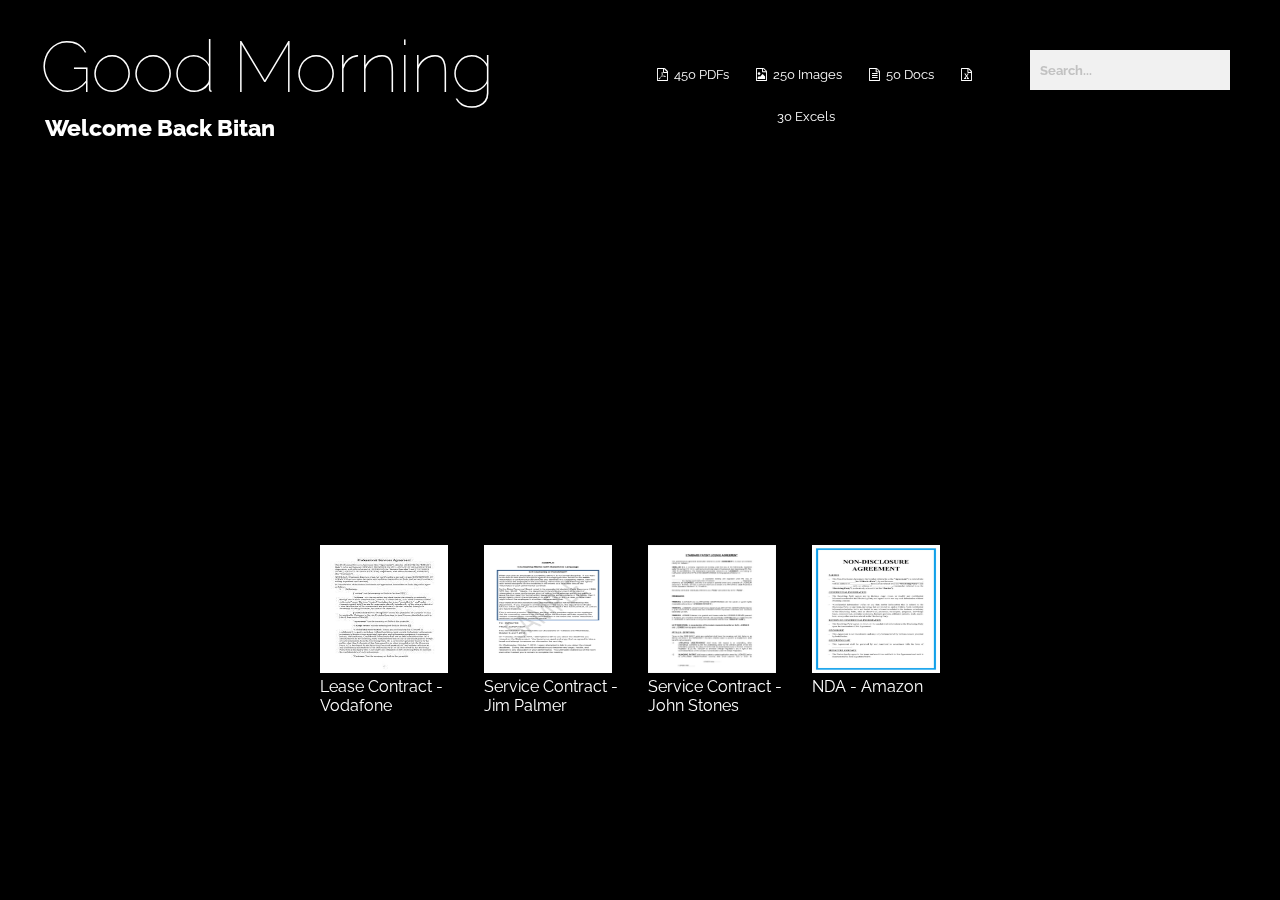
<file: index.html>
<!DOCTYPE html>
<html lang="en" class="no-js">
	<head>
		<meta charset="UTF-8" />
		<meta http-equiv="X-UA-Compatible" content="IE=edge"> 
		<meta name="viewport" content="width=device-width, initial-scale=1.0, maximum-scale=1.0, user-scalable=0" />
		<title>Salyn - Attachment Buddy for Email</title>
		<meta name="description" content="A chrome extension to make it easier to sort through attachments." />
		<meta name="keywords" content="email, hackathon, nylas" />
		<meta name="author" content="Bitan Nath" />
		<link rel="shortcut icon" href="../favicon.ico">
		<link href='http://fonts.googleapis.com/css?family=Raleway:100,700,800' rel='stylesheet' type='text/css'>
		<link href='http://fonts.googleapis.com/css?family=Lato:100,700,800' rel='stylesheet' type='text/css'>
		<link rel="stylesheet" type="text/css" href="fonts/font-awesome-4.2.0/css/font-awesome.min.css" />
		<link rel="stylesheet" type="text/css" href="css/normalize.css" />
		<link rel="stylesheet" type="text/css" href="css/demo.css" />
		<link rel="stylesheet" type="text/css" href="css/component.css" />
		<link rel="stylesheet" type="text/css" href="css/index.css" />
		<!--[if IE]>
  		<script src="http://html5shiv.googlecode.com/svn/trunk/html5.js"></script>
		<![endif]-->
	</head>
	<body>
		<div class="container">
			<aside class="sidebar clearfix">
				<nav>
					<a href="#" class="hover-effect"><i class="fa fa-fw fa-file-pdf-o"></i> 450 PDFs</a>
					<a href="#" class="hover-effect"><i class="fa fa-fw fa-file-image-o"></i> 250 Images</a>
					<a href="#" class="hover-effect"><i class="fa fa-fw fa-file-text-o"></i> 50 Docs</a>
					<a href="#" class="hover-effect"><i class="fa fa-fw fa-file-excel-o"></i> 30 Excels</a>
				</nav>
			</aside>
			<div id="morphsearch" class="morphsearch">
				<form class="morphsearch-form">
					<input class="morphsearch-input" type="search" placeholder="Search..."/>
					<button class="morphsearch-submit" type="submit">Search</button>
				</form>
				<div class="morphsearch-content">
					<div class="dummy-column">
						<h2>JPG/PNG</h2>
						<a class="dummy-media-object" href="#">
							<img src="img/pic5.png" alt="Image"/>
							<h3>Egypt Holidays</h3>
						</a>
						<a class="dummy-media-object" href="#">
							<img src="img/pic4.png" alt="Image"/>
							<h3>College Grad img/pics</h3>
						</a>
						<a class="dummy-media-object" href="#">
							<img src="img/pic2.png" alt="Image"/>
							<h3>Your Girlfriend ;)</h3>
						</a>
						<a class="dummy-media-object" href="#">
							<img src="img/pic6.png" alt="Image"/>
							<h3>Turkey Random Clicks</h3>
						</a>
						<a class="dummy-media-object" href="#">
							<img src="img/pic3.png" alt="Image"/>
							<h3>Daily Diary</h3>
						</a>
						<a class="dummy-media-object" href="#">
							<img src="img/pic7.png" alt="Image"/>
							<h3>Cello Practice Audi</h3>
						</a>
					</div>
					<div class="dummy-column">
						<h2>PDFs</h2>
						<a class="dummy-media-object" href="#">
							<img src="img/thomb.png" alt="Thumb"/>
							<h3>Service Contract</h3>
						</a>
						<a class="dummy-media-object" href="#">
							<img src="img/thumb.png" alt="Thumb"/>
							<h3>Study Chapter</h3>
						</a>
						<a class="dummy-media-object" href="#">
							<img src="img/thumb1.png" alt="Thumb"/>
							<h3>Research Paper</h3>
						</a>
						<a class="dummy-media-object" href="#">
							<img src="img/thumb3.png" alt="Thumb"/>
							<h3>Thesis Dissertation</h3>
						</a>
						<a class="dummy-media-object" href="#">
							<img src="img/thumbelina.png" alt="Thumb"/>
							<h3>Article Intro Study</h3>
						</a>
						<a class="dummy-media-object" href="#">
							<img src="img/throbbing.png" alt="Thumb"/>
							<h3>Lease Contract</h3>
						</a>
					</div>
					<div class="dummy-column">
						<h2>DOC/XLS</h2>
						<a class="dummy-media-object" href="#">
							<img src="img/xls.png" alt="Excel"/>
							<h3>Project Data</h3>
						</a>
						<a class="dummy-media-object" href="#">
							<img src="img/txt.png" alt="Doc"/>
							<h3>PRD for Feature Release</h3>
						</a>
						<a class="dummy-media-object" href="#">
							<img src="img/xls.png" alt="Excel"/>
							<h3>Sprint Chart Burndown</h3>
						</a>
						<a class="dummy-media-object" href="#">
							<img src="img/txt.png" alt="Doc"/>
							<h3>Bugfix Template</h3>
						</a>
						<a class="dummy-media-object" href="#">
							<img src="img/txt.png" alt="Doc"/>
							<h3>Leave Application Template</h3>
						</a>
						<a class="dummy-media-object" href="#">
							<img src="img/xls.png" alt="Excel"/>
							<h3>Gantt Chart Feature Completion</h3>
						</a>
					</div>
				</div><!-- /morphsearch-content -->
				<span class="morphsearch-close"></span>
			</div><!-- /morphsearch -->
			<header class="codrops-header">
				<h1>Good <em id="timeofday">Morning</em> <span>Welcome Back Bitan</span></h1>
			</header>
			<div class="overlay">
			</div>
		</div><!-- /container -->
		<div class="grid-container"> <!-- The grid... the net... The Matrix! -->
			<figure>
				<img style='width:128px;height:128px' src="img/img1.jpg" alt="Placeholder image" class="img-fluid">
				<figcaption>Lease Contract - Vodafone</figcaption>
			</figure>
			<figure>
				<img style='width:128px;height:128px' src="img/img2.jpg" alt="Placeholder image" class="img-fluid">
				<figcaption>Service Contract - Jim Palmer</figcaption>
			</figure>
			<figure>
				<img style='width:128px;height:128px' src="img/img3.jpg" alt="Placeholder image" class="img-fluid">
				<figcaption>Service Contract - John Stones</figcaption>
			</figure>
			<figure>
				<img style='width:128px;height:128px' src="img/img4.jpg" alt="Placeholder image" class="img-fluid">
				<figcaption>NDA - Amazon</figcaption>
			</figure>
		</div> <!-- / .grid-container -->
		<script src="js/classie.js"></script>
		<script src="js/index.js"></script>
	</body>
</html>
</file>
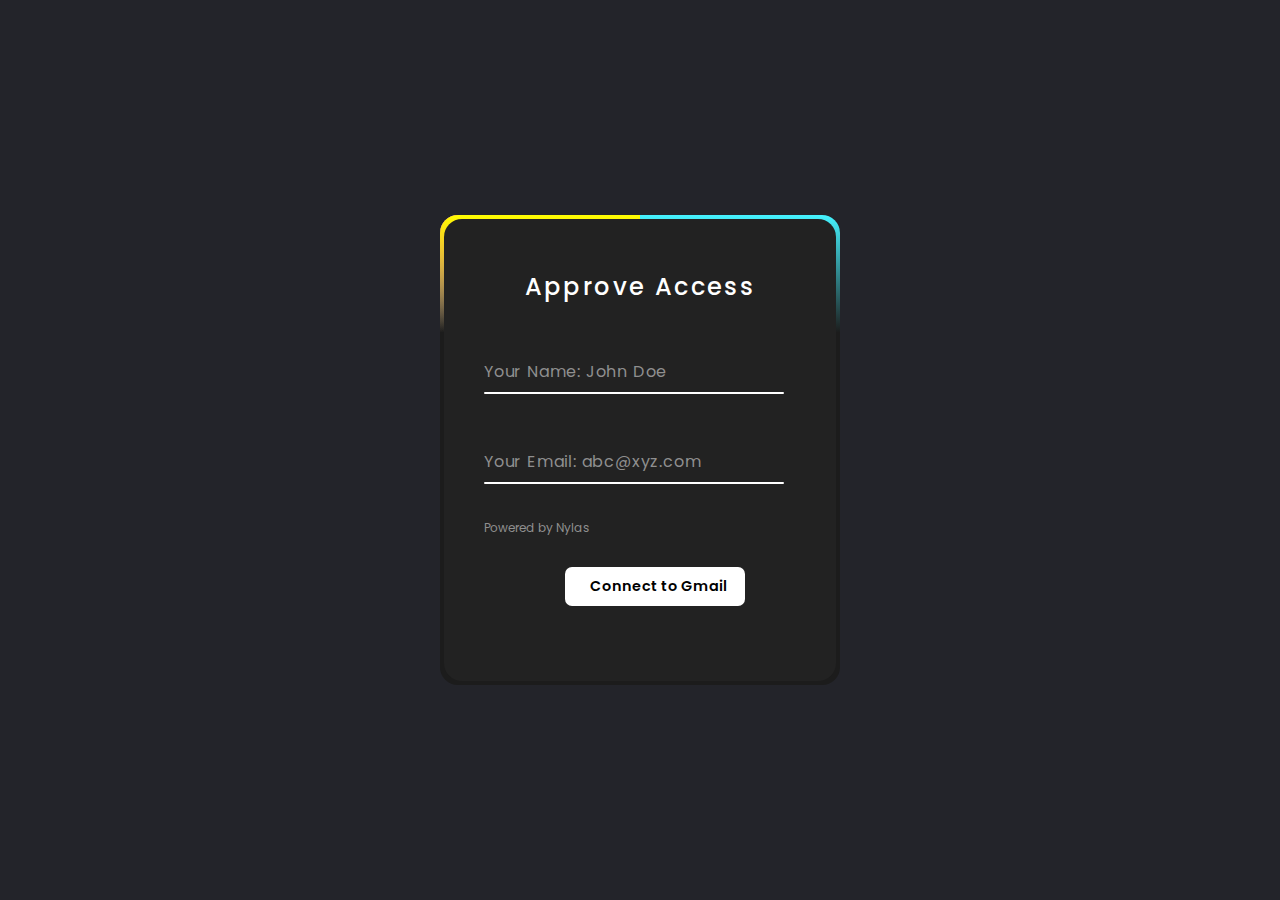
<file: onboarding.html>
<html>

<head>
    <style>
        @import url("https://fonts.googleapis.com/css2?family=Open+Sans:wght@300;400;500;600;700&family=Poppins:wght@300;400;500;600;700;800;900&family=Syne:wght@800&display=swap");

        * {
            margin: 0;
            padding: 0;
            box-sizing: border-box;
            font-family: "Poppins", sans-serif;
        }

        body {
            display: flex;
            justify-content: center;
            align-items: center;
            min-height: 100vh;
            background: #23242a;
        }

        .box {
            position: relative;
            width: 400px;
            height: 470px;
            background: #1c1c1c;
            border-radius: 18px;
            overflow: hidden;
        }

        .box::before {
            content: "";
            position: absolute;
            width: 4000px;
            height: 470px;
            top: -50%;
            left: -50%;
            background: linear-gradient(0deg,
                    transparent,
                    transparent,
                    #45f3ff,
                    #45f3ff,
                    #45f3ff);
            z-index: 1;
            transform-origin: bottom right;
            animation: animate 6s linear infinite;
        }

        .box::after {
            content: "";
            position: absolute;
            width: 400px;
            height: 470px;
            top: -50%;
            left: -50%;
            background: linear-gradient(0deg,
                    transparent,
                    transparent,
                    #ffff00,
                    #ffff00,
                    #ffff00);
            z-index: 1;
            transform-origin: bottom right;
            animation: animate 6s linear infinite;
            animation-delay: -3s;
        }

        .borderLine {
            position: absolute;
            top: 0;
            inset: 0;
        }

        .borderLine::before {
            content: "";
            position: absolute;
            width: 400px;
            height: 470px;
            top: -50%;
            left: -50%;
            background: linear-gradient(0deg,
                    transparent,
                    transparent,
                    #fc0f8d,
                    #fc0f8d,
                    #fc0f8d);
            z-index: 1;
            transform-origin: bottom right;
            animation: animate 6s linear infinite;
        }

        @keyframes animate {
            0% {
                transform: rotate(0deg);
            }

            100% {
                transform: rotate(360deg);
            }
        }

        .box form {
            position: absolute;
            inset: 4px;
            background: #222;
            padding: 50px 40px;
            border-radius: 18px;
            z-index: 2;
            display: flex;
            flex-direction: column;
        }

        .box form h2 {
            color: #fff;
            font-weight: 500;
            text-align: center;
            letter-spacing: 0.1em;
        }

        .box form .inputBox {
            position: relative;
            width: 300px;
            margin-top: 35px;
        }

        .box form .inputBox input {
            position: relative;
            width: 100%;
            padding: 20px 10px 10px;
            background: transparent;
            outline: none;
            border: none;
            box-shadow: none;
            color: #23242a;
            font-size: 1em;
            letter-spacing: 0.05em;
            transition: 0.5s;
            z-index: 10;
        }

        .box form .inputBox span {
            position: absolute;
            left: 0;
            padding: 20px 0px 10px;
            pointer-events: none;
            color: #8f8f8f;
            font-size: 1em;
            letter-spacing: 0.05em;
            transition: 0.5s;
        }

        .box form .inputBox input:valid~span,
        .box form .inputBox input:focus~span {
            color: #fff;
            font-size: 0.75em;
            transform: translateY(-34px);
        }

        .box form .inputBox i {
            position: absolute;
            left: 0;
            bottom: 0;
            width: 100%;
            height: 2px;
            background: #fff;
            border-radius: 7px;
            overflow: hidden;
            transition: 0.5s;
            pointer-events: none;
        }

        .box form .inputBox input:valid~i,
        .box form .inputBox input:focus~i {
            height: 44px;
        }

        .box form .links {
            display: flex;
            justify-content: space-between;
            margin-top: 20px;
        }

        .box form .links a {
            margin: 15px 12px 20px 0;
            font-size: 0.75em;
            color: #8f8f8f;
            text-decoration: none;
        }

        .box form .links a:hover,
        .box form .links a:nth-child(2) {
            color: #fff;
        }

        .box form input[type="submit"] {
            border: none;
            outline: none;
            padding: 9px 25px;
            background: #fff;
            cursor: pointer;
            font-size: 0.9em;
            border-radius: 7px;
            font-weight: 600;
            width: 180px;
            margin-top: 10px;
            transition: 0.6s;
            transform: translateX(45%);
        }

        .box form input[type="submit"]:hover {
            background-color: #31e1f7;
        }

        .box form input[type="submit"]:active {
            opacity: 0.8;
        }
    </style>
</head>

<body>
    <div class="box">
        <span class="borderLine"></span>
        <form>
            <h2>Approve Access</h2>
            <div class="inputBox">
                <input type="text" required="required">
                <span>Your Name: John Doe</span>
                <i></i>
            </div>
            <div class="inputBox">
                <input type="email" required="required">
                <span>Your Email: abc@xyz.com</span>
                <i></i>
            </div>
            <div class="links">
                <a href="#">Powered by Nylas</a>
            </div>
            <input type="submit" value="Connect to Gmail">
        </form>
    </div>
    </div>
</body>

</html>
</file>
<file: css/demo.css>
@font-face {
	font-weight: normal;
	font-style: normal;
	font-family: 'codropsicons';
	src: url('../fonts/codropsicons/codropsicons.eot');
	src: url('../fonts/codropsicons/codropsicons.eot?#iefix') format('embedded-opentype'),
		url('../fonts/codropsicons/codropsicons.woff') format('woff'),
		url('../fonts/codropsicons/codropsicons.ttf') format('truetype'),
		url('../fonts/codropsicons/codropsicons.svg#codropsicons') format('svg');
}

*, *:after, *:before {
	-webkit-box-sizing: border-box;
	box-sizing: border-box;
}

.clearfix:before, .clearfix:after {
	content: '';
	display: table;
}

.clearfix:after {
	clear: both;
}

body {
	background: black url(https://source.unsplash.com/random/1773x1117/?landscape,day) no-repeat center bottom;
	color: #fff;
	font-size: 1em;
	font-family: 'Raleway', Arial, sans-serif;
	min-height: 500px;
	backdrop-filter: brightness(50%);
}

a {
	color: #fff;
	text-decoration: none;
	outline: none;
}

a:hover,
a:focus {
	color: black;
}


/* Header */
.codrops-header,
.sidebar {
	max-width: 50%;
	float: left;
	padding: 40px;
}

.sidebar {
	padding: 50px 50px 0 0;
	float: right;
	min-height: 9em;
}

.sidebar>nav {
	float: left;
	font-size: 1.5em;
	line-height: 1.75;
	text-align: center;
	margin: 0 250px 1em 0;
}

.sidebar>nav a {
	margin: 0 5px;
	font-size: small;
}

.clicked {
	margin: 0 5px;
	font-size: small;
	background-color: turquoise !important;
	color: black !important;
}

.codrops-header h1 {
	margin: 0;
	font-weight: 100;
	font-size: 4.5em;
	line-height: 0.75;
	color: #fff;
	letter-spacing: -1px;
}

.codrops-header h1 span {
	display: block;
	font-size: 31.5%;
	font-weight: 800;
	letter-spacing: 0px;
	text-indent: 5px;
	line-height: 1;
	padding: 1em 0;
	color: #fff;
}

/* To Navigation Style */
.codrops-links {
	text-transform: uppercase;
	font-weight: 800;
	font-size: 1.5em;
	line-height: 2.2;
}

.codrops-links a {
	display: inline-block;
	padding: 0 0.5em 0 0;
	margin: 0 1em 0 0;
	text-decoration: none;
	letter-spacing: 1px;
	position: relative;
}

.codrops-links a:first-child:after {
	content: '/';
	color: rgba(255, 255, 255, 0.2);
	font-weight: 100;
	position: absolute;
	font-size: 2em;
	top: 50%;
	left: 100%;
	pointer-events: none;
	-webkit-transform: translateY(-50%);
	transform: translateY(-50%);
}

.codrops-icon span {
	display: none;
}

.codrops-icon:before {
	margin: 0 4px;
	text-transform: none;
	font-weight: normal;
	font-style: normal;
	font-variant: normal;
	font-family: 'codropsicons';
	line-height: 1;
	speak: none;
	-webkit-font-smoothing: antialiased;
}

.codrops-icon-drop:before {
	content: "\e001";
}

.codrops-icon-prev:before {
	content: "\e004";
}

@media screen and (max-width: 60.625em) {

	.codrops-header,
	.sidebar {
		float: none;
		max-width: 100%;
		padding: 20px;
		text-align: center;
	}

	.sidebar>nav {
		float: none;
		margin: 100px 0.5em 0;
	}
}
</file>
<file: css/component.css>
html, body {
	height: 100%;
}

body {
	overflow-x: hidden;
	overflow-y: scroll;
}

.morphsearch {
	width: 200px;
	min-height: 40px;
	background: #f1f1f1;
	position: absolute;
	z-index: 10000;
	top: 50px;
	right: 50px;
	-webkit-transform-origin: 100% 0;
	transform-origin: 100% 0;
	-webkit-transition-property: min-height, width, top, right;
	transition-property: min-height, width, top, right;
	-webkit-transition-duration: 0.5s;
	transition-duration: 0.5s;
	-webkit-transition-timing-function: cubic-bezier(0.7,0,0.3,1);
	transition-timing-function: cubic-bezier(0.7,0,0.3,1);
}

.morphsearch.open {
	width: 100%;
	min-height: 100%;
	top: 0px;
	right: 0px;
}

.morphsearch-form {
	width: 100%;
	height: 40px;
	margin: 0 auto;
	position: relative;
	-webkit-transition-property: width, height, -webkit-transform;
	transition-property: width, height, transform;
	-webkit-transition-duration: 0.5s;
	transition-duration: 0.5s;
	-webkit-transition-timing-function: cubic-bezier(0.7,0,0.3,1);
	transition-timing-function: cubic-bezier(0.7,0,0.3,1);
}

.morphsearch.open .morphsearch-form {
	width: 80%;
	height: 160px;
	-webkit-transform: translate3d(0,3em,0);
	transform: translate3d(0,3em,0);
}

.morphsearch-input {
	width: 100%;
	height: 100%;
	padding: 0 10% 0 10px;
	font-weight: 700;
	border: none;
	background: transparent;
	font-size: 0.8em;
	color: #ec5a62;
	-webkit-transition: font-size 0.5s cubic-bezier(0.7,0,0.3,1);
	transition: font-size 0.5s cubic-bezier(0.7,0,0.3,1);
}

.morphsearch-input::-ms-clear { /* remove cross in IE */
    display: none;
}

.morphsearch.hideInput .morphsearch-input {
	color: transparent;
	-webkit-transition: color 0.3s;
	transition: color 0.3s;
}

.morphsearch.open .morphsearch-input {
	font-size: 7em;
}

/* placeholder */
.morphsearch-input::-webkit-input-placeholder {
	color: #c2c2c2;
}

.morphsearch-input:-moz-placeholder {
	color: #c2c2c2;
}

.morphsearch-input::-moz-placeholder {
	color: #c2c2c2;
}

.morphsearch-input:-ms-input-placeholder {
	color: #c2c2c2;
}

/* hide placeholder when active in Chrome */
.gn-search:focus::-webkit-input-placeholder {
	color: transparent;
}

input[type="search"] { /* reset normalize */
	-webkit-box-sizing: border-box; 
	box-sizing: border-box;	
}

.morphsearch-input:focus,
.morphsearch-submit:focus {
	outline: none;
}

.morphsearch-submit {
	position: absolute;
	width: 80px;
	height: 80px;
	text-indent: 100px;
	overflow: hidden;
	right: 0;
	top: 50%;
	background: transparent url(../img/magnifier.svg) no-repeat center center;
	background-size: 100%;
	border: none;
	pointer-events: none;
	transform-origin: 50% 50%;
	opacity: 0;
	-webkit-transform: translate3d(-30px,-50%,0) scale3d(0,0,1);
	transform: translate3d(-30px,-50%,0) scale3d(0,0,1);
}

.morphsearch.open .morphsearch-submit {
	pointer-events: auto;
	opacity: 1;
	-webkit-transform: translate3d(-30px,-50%,0) scale3d(1,1,1);
	transform: translate3d(-30px,-50%,0) scale3d(1,1,1);
	-webkit-transition: opacity 0.3s, -webkit-transform 0.3s;
	transition: opacity 0.3s, transform 0.3s;
	-webkit-transition-delay: 0.5s;
	transition-delay: 0.5s;
}

.morphsearch-close {
	width: 36px;
	height: 36px;
	position: absolute;
	right: 1em;
	top: 1em;
	overflow: hidden;
	text-indent: 100%;
	cursor: pointer;
	pointer-events: none;
	opacity: 0;
	-webkit-transform: scale3d(0,0,1);
	transform: scale3d(0,0,1);
}

.morphsearch.open .morphsearch-close {
	opacity: 1;
	pointer-events: auto;
	-webkit-transform: scale3d(1,1,1);
	transform: scale3d(1,1,1);
	-webkit-transition: opacity 0.3s, -webkit-transform 0.3s;
	transition: opacity 0.3s, transform 0.3s;
	-webkit-transition-delay: 0.5s;
	transition-delay: 0.5s;
}

.morphsearch-close::before,
.morphsearch-close::after {
	content: '';
	position: absolute;
	width: 2px;
	height: 100%;
	top: 0;
	left: 50%;
	border-radius: 3px;
	opacity: 0.2;
	background: #000;
}

.morphsearch-close:hover.morphsearch-close::before,
.morphsearch-close:hover.morphsearch-close::after {
	opacity: 1;
}

.morphsearch-close::before {
	-webkit-transform: rotate(45deg);
	transform: rotate(45deg);
}

.morphsearch-close::after {
	-webkit-transform: rotate(-45deg);
	transform: rotate(-45deg);
}

.morphsearch-content {
	color: #333;
	margin-top: 4.5em;
	width: 100%;
	height: 0;
	overflow: hidden;
	padding: 0 10.5%;
	background: #f1f1f1;
	position: absolute;
	pointer-events: none;
	opacity: 0;
}

.morphsearch.open .morphsearch-content {
	opacity: 1;
	height: auto;
	overflow: visible; /* this breaks the transition of the children in FF: https://bugzilla.mozilla.org/show_bug.cgi?id=625289 */
	pointer-events: auto;
	-webkit-transition: opacity 0.3s 0.5s;
	transition: opacity 0.3s 0.5s;
}

.dummy-column {
	width: 30%;
	padding: 0 0 6em;
	float: left;
	opacity: 0;
	-webkit-transform: translate3d(0,100px,0);
	transform: translateY(100px);
	-webkit-transition: -webkit-transform 0.5s, opacity 0.5s;
	transition: transform 0.5s, opacity 0.5s;
}

.morphsearch.open .dummy-column:first-child {
	-webkit-transition-delay: 0.4s;
	transition-delay: 0.4s;
}

.morphsearch.open .dummy-column:nth-child(2) {
	-webkit-transition-delay: 0.45s;
	transition-delay: 0.45s;
}

.morphsearch.open .dummy-column:nth-child(3) {
	-webkit-transition-delay: 0.5s;
	transition-delay: 0.5s;
}

.morphsearch.open .dummy-column {
	opacity: 1;
	-webkit-transform: translate3d(0,0,0);
	transform: translate3d(0,0,0);
}

.dummy-column:nth-child(2) {
	margin: 0 5%;
}

.dummy-column h2 {
	font-size: 1em;
	letter-spacing: 1px;
	text-transform: uppercase;
	font-weight: 800;
	color: #c2c2c2;
	padding: 0.5em 0;
}

.round {
	border-radius: 50%;
}

.dummy-media-object {
	padding: 0.75em;
	display: block;
	margin: 0.3em 0;
	cursor: pointer;
	border-radius: 5px;
	background: rgba(118,117,128,0.05);
}

.dummy-media-object:hover,
.dummy-media-object:focus {
	background: rgba(118,117,128,0.1);
}

.dummy-media-object img {
	display: inline-block;
	width: 50px;	
	margin: 0 10px 0 0;
	vertical-align: middle;
}

.dummy-media-object h3 {
	vertical-align: middle;
	font-size: 0.85em;
	display: inline-block;
	font-weight: 700;
	margin: 0 0 0 0;
	width: calc(100% - 70px);
	color: rgba(145,145,145,0.7);
}

.dummy-media-object:hover h3 {
	color: rgba(236,90,98,1);
}

/* Overlay */
.overlay {
	position: fixed;
	top: 0;
	left: 0;
	width: 100%;
	height: 100%;
	background: rgba(0,0,0,0.5);
	opacity: 0;
	pointer-events: none;
	-webkit-transition: opacity 0.5s;
	transition: opacity 0.5s;
	-webkit-transition-timing-function: cubic-bezier(0.7,0,0.3,1);
	transition-timing-function: cubic-bezier(0.7,0,0.3,1);
}

.morphsearch.open ~ .overlay {
	opacity: 1;
}

@media screen and (max-width: 53.125em) {
	.morphsearch-input {
		padding: 0 25% 0 10px;
	}
	.morphsearch.open .morphsearch-input {
		font-size: 2em;
	}
	.dummy-column {
		float: none;
		width: auto;
		padding: 0 0 2em;
	}
	.dummy-column:nth-child(2) {
		margin: 0;
	}
	.morphsearch.open .morphsearch-submit {
		-webkit-transform: translate3d(0,-50%,0) scale3d(0.5,0.5,1);
		transform: translate3d(0,-50%,0) scale3d(0.5,0.5,1);
	}
}

@media screen and (max-width: 60.625em) {
	.morphsearch {
		width: 80%;
		top: 10%;
		right: 10%;
	}
}
</file>
<file: css/index.css>
em {
  font-style: normal;
}

.hover-effect {
  background: linear-gradient(turquoise 0 0) left / var(--p,0) no-repeat;
  transition: .4s,background-position 0s;
  padding: 4px;
}
.hover-effect:hover {
  --p: 100%;
  background-position: right;
}

.grid-container {
  /* The magic: (The direct children of this div now automagically becomes grid items) */
  display: grid;

  /* PS: Since we haven't declared how many grid columns we want, we now get one column per row by default which is what we want on mobile. We declare that we want more columns on wider screens futher down in the media-queries. */

  /* Some gap between the grid columns and rows*/
  grid-gap: 1em;
  margin: 0;
  position: absolute;
  top: 50%;
  left: 50%;
  -ms-transform: translate(-50%, -50%);
  transform: translate(-50%, -50%);
}

.img-fluid {
  /* Makes the size of the images in the grid fluid: */
  width: 100%;
  height: auto;
  transition: transform .2s;
}

.img-fluid:hover {
  transform: scale(1.05);
}


/* Grid changes on medium sized screens */
@media screen and (min-width: 500px) {
  
  .grid-container {
    /* Two equally sized colums, 1 fraction or "fr" each: */
    grid-template-columns: repeat(2, 2fr);
    top: 70%;
  }
}

/* Grid changes again on larger screens */
@media screen and (min-width: 1000px) {
  
  .grid-container {
    /* Three equally sized colums, 1 fraction or "fr" each: */
    grid-template-columns: repeat(4, 1fr);
  }
}
</file>
